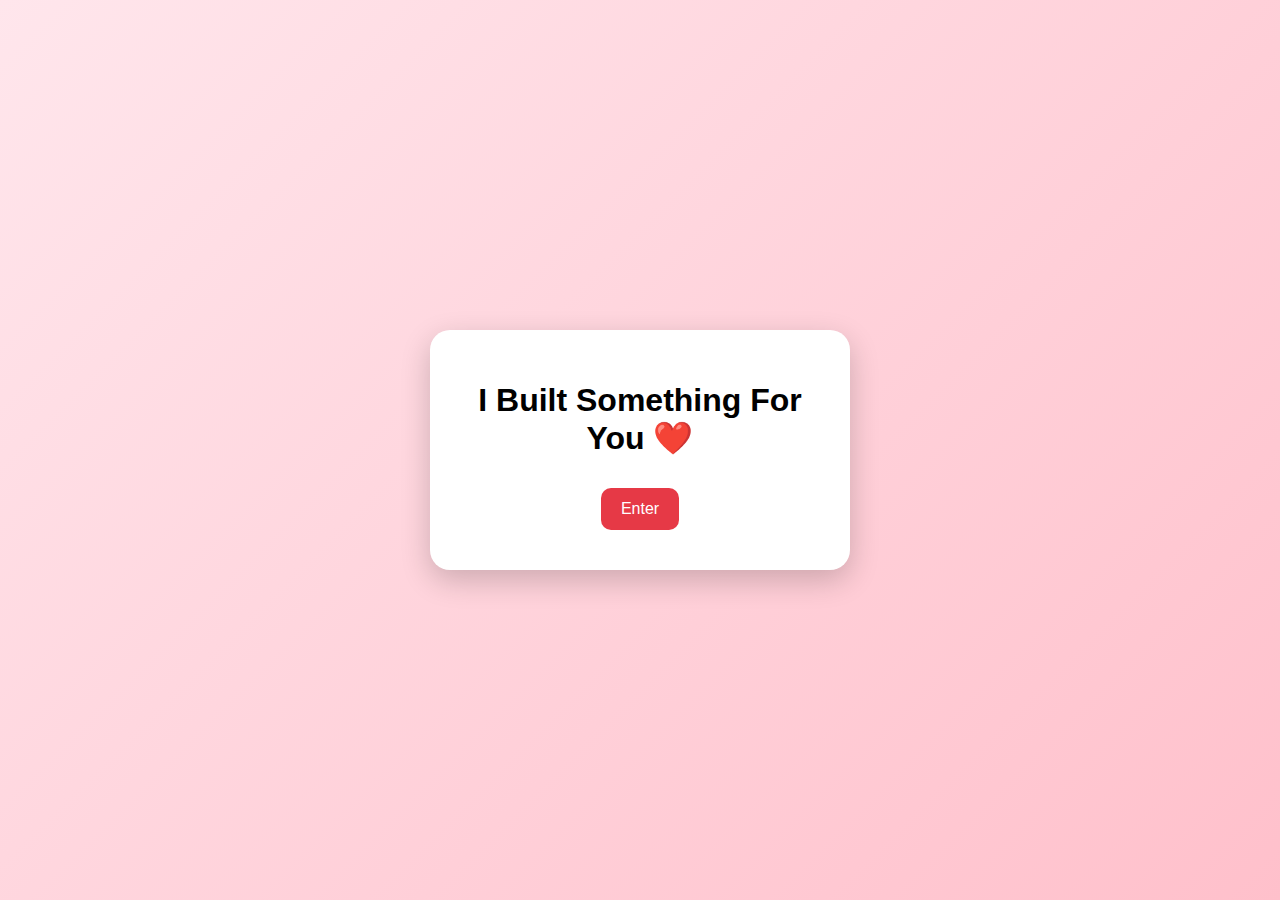
<file: index.html>
<!DOCTYPE html>
<html>
<head>
  <meta charset="UTF-8" />
  <title>For My Valentine ❤️</title>
  <link rel="stylesheet" href="style.css" />
</head>
<body>

  <div id="app"></div>

  <script src="script.js"></script>
</body>
</html>
</file>
<file: style.css>
* {
  box-sizing: border-box;
}

body {
  margin: 0;
  font-family: Arial, sans-serif;
  background: linear-gradient(135deg, #ffe6ec, #ffc0cb);
  display: flex;
  justify-content: center;
  align-items: center;
  min-height: 100vh;
  text-align: center;
  padding: 20px;
}

.card {
  background: white;
  padding: 30px;
  border-radius: 20px;
  box-shadow: 0 10px 30px rgba(0,0,0,0.2);
  max-width: 420px;
  width: 100%;
}

button {
  padding: 12px 20px;
  margin: 10px;
  border: none;
  border-radius: 10px;
  background: #e63946;
  color: white;
  cursor: pointer;
  font-size: 16px;
  transition: 0.2s ease;
}

button:hover {
  transform: scale(1.05);
}

button.secondary {
  background: #ccc;
  color: black;
}

img {
  width: 100%;
  max-height: 280px;
  object-fit: cover;
  border-radius: 15px;
  margin-top: 15px;
}

.popup {
  position: fixed;
  inset: 0;
  background: rgba(0,0,0,0.6);
  display: flex;
  justify-content: center;
  align-items: center;
  padding: 20px;
}

.hidden {
  display: none;
}

/* CONFETTI */
.confetti-piece {
  position: fixed;
  width: 10px;
  height: 10px;
  background: red;
  top: -10px;
  animation: fall 3s linear forwards;
}

@keyframes fall {
  to {
    transform: translateY(100vh) rotate(720deg);
  }
}

.card {
  animation: fadeIn 0.4s ease-in-out;
}

@keyframes fadeIn {
  from { opacity: 0; transform: scale(0.95); }
  to { opacity: 1; transform: scale(1); }
}
</file>
